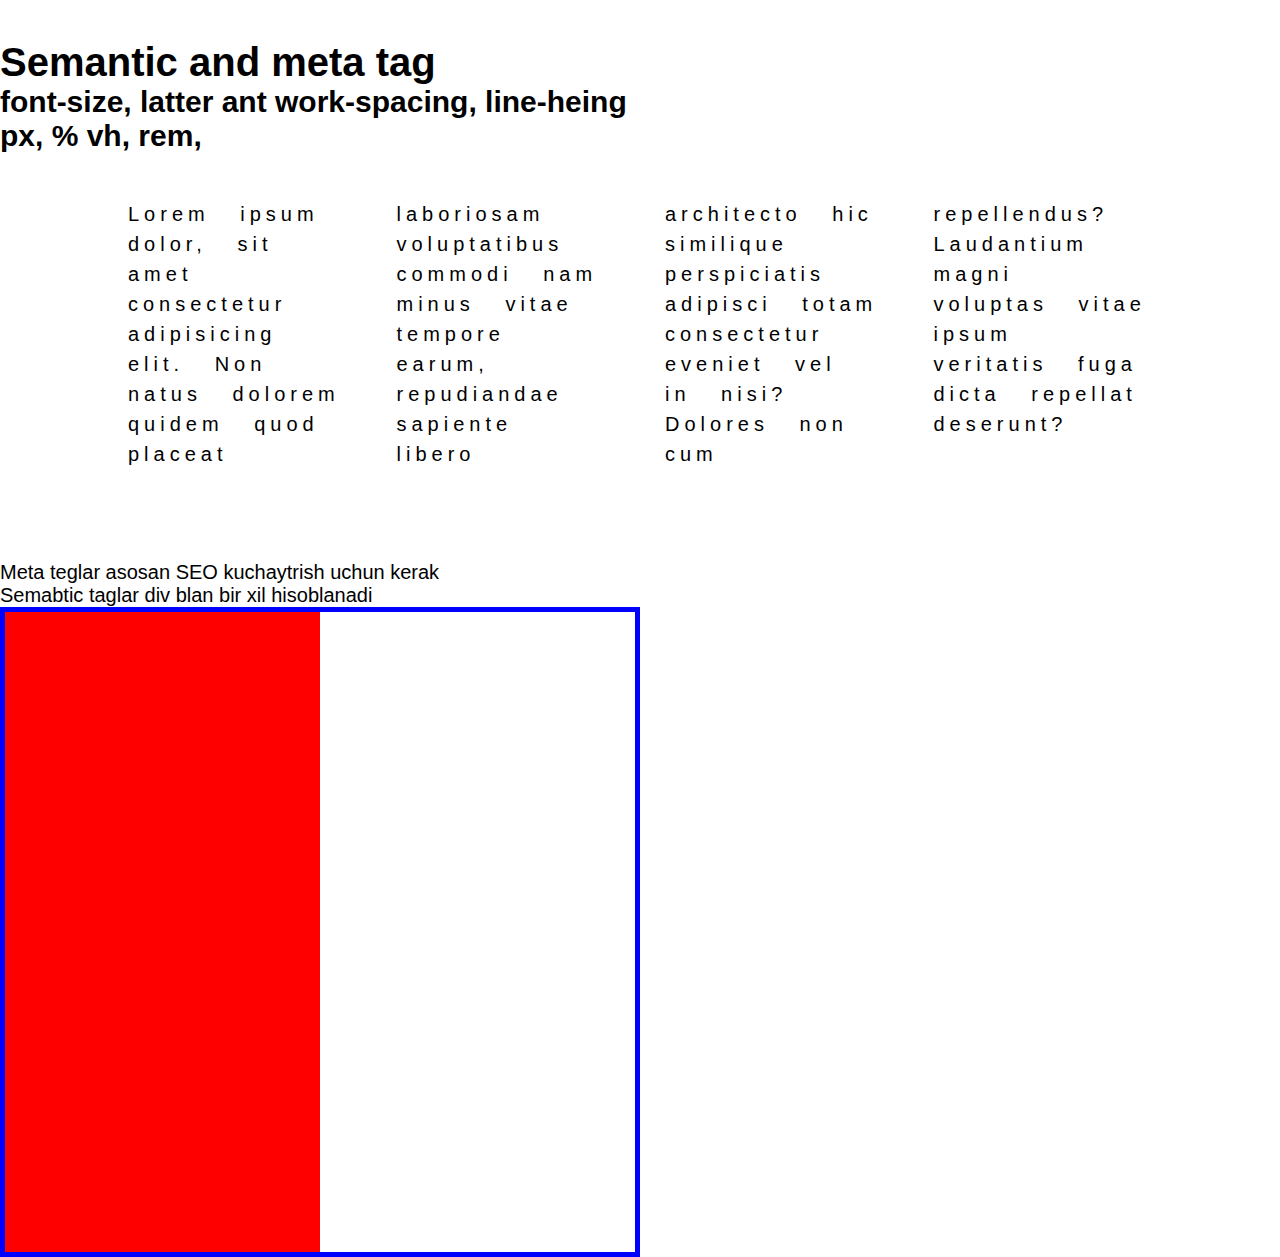
<file: index.html>
<!DOCTYPE html>
<html lang="en">
<head>
    <meta charset="UTF-8">
    <meta name="description" content="Talim uchun websayt">
    <meta name="keywords" content="talim, uquv markazi. ilm">
    <meta name="auther" content="Maxsudbek Mirzabekov">
    <meta name="viewport" content="width=device-width, initial-scale=1.0">
    <title>Document</title>
    <link rel="stylesheet" href="./style.CSS">
</head>
<body>
    <div class="continent">

        <h2 class="title">Semantic and meta tag</h2>
    </div>
    <h2>font-size, latter ant work-spacing, line-heing</h2>
    <h2>px, % vh, rem, <em></em></h2>
<br>
<br>
<p class="text">Lorem ipsum dolor, sit amet consectetur adipisicing elit.
     Non natus dolorem quidem quod placeat laboriosam voluptatibus
      commodi nam minus vitae tempore earum, repudiandae sapiente libero 
      architecto hic similique perspiciatis adipisci totam consectetur eveniet
       vel in nisi? Dolores non cum repellendus?
     Laudantium magni voluptas vitae ipsum veritatis fuga dicta repellat deserunt?</p>
     <br>
     <br>
     <br>
     <br>

       
    <ul>
        <li>Meta teglar asosan SEO kuchaytrish uchun kerak</li>
        <li>Semabtic taglar div blan bir xil hisoblanadi</li>
    </ul>

    <div class="wrapper">
        <div class="box"></div>
    </div>


    <!--sematic tags-->
    <header></header>
    <main></main>
    <nav></nav>


</body>
</html>
</file>
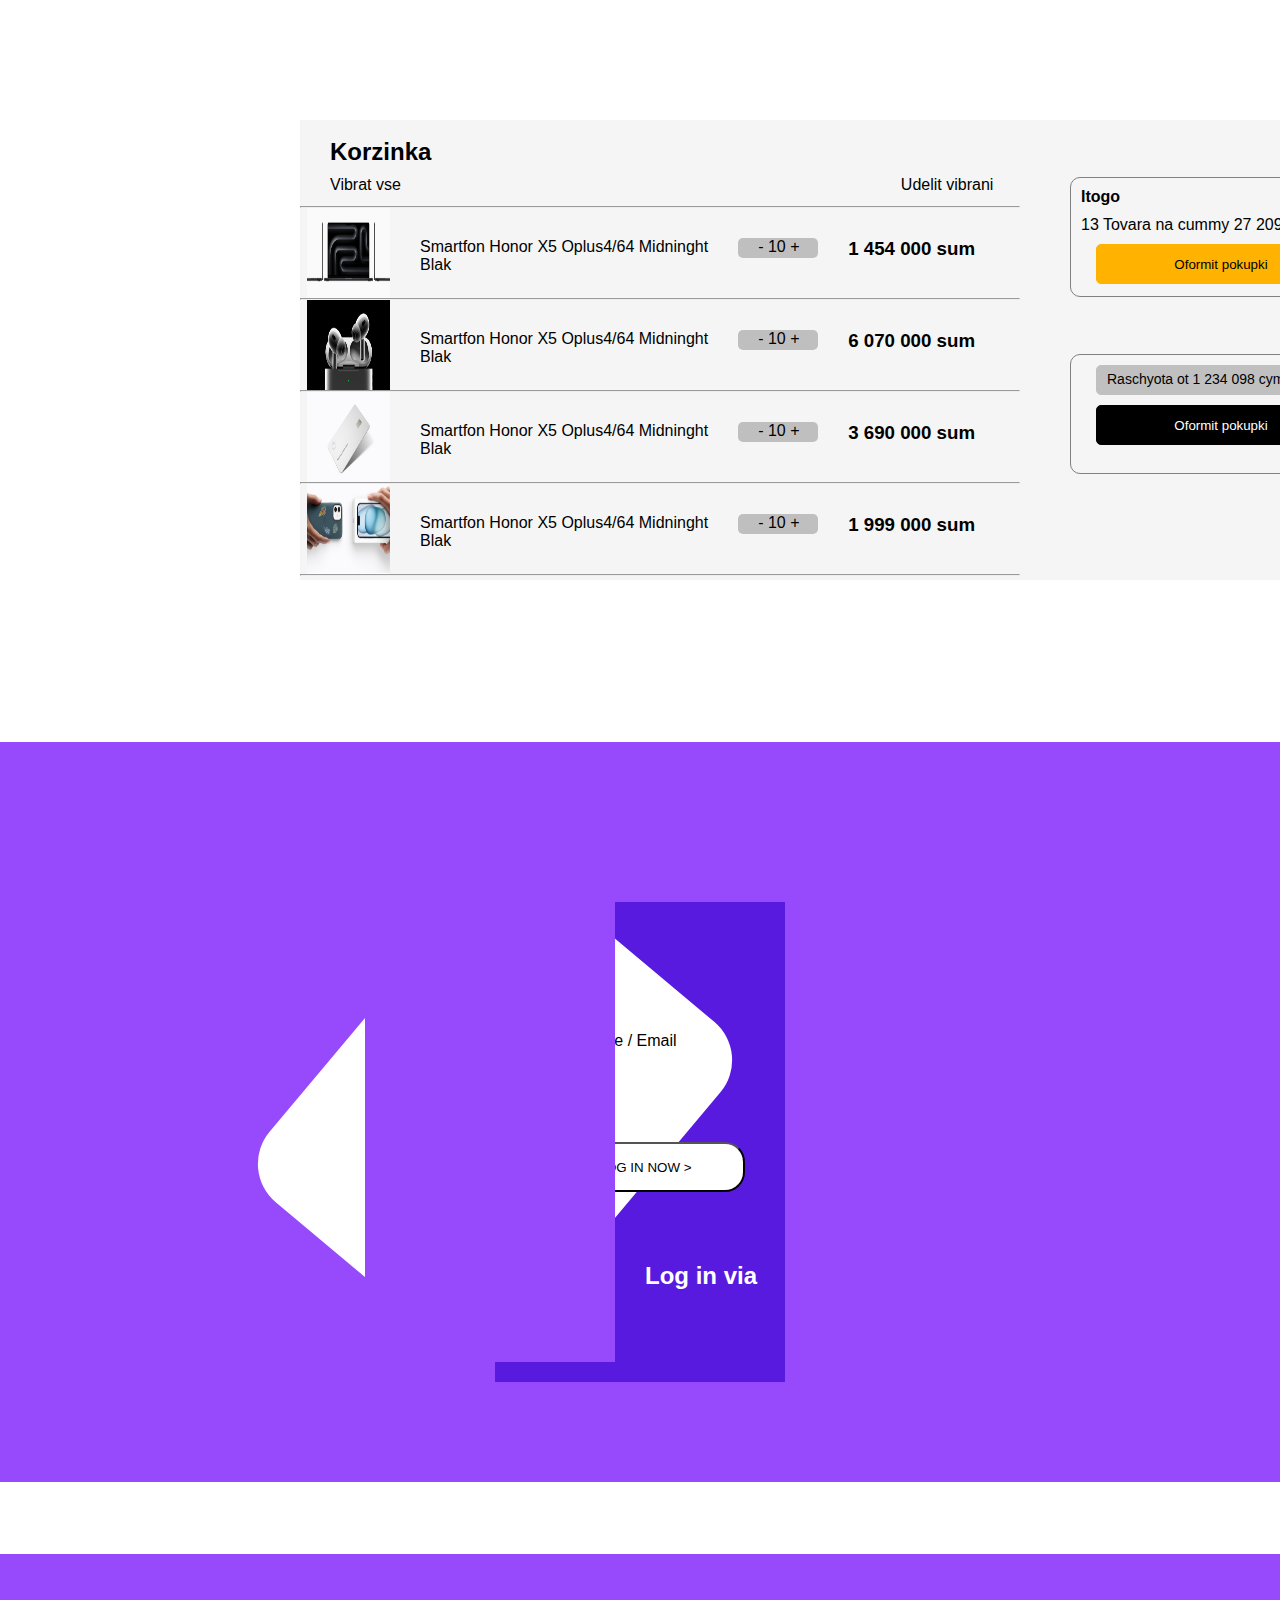
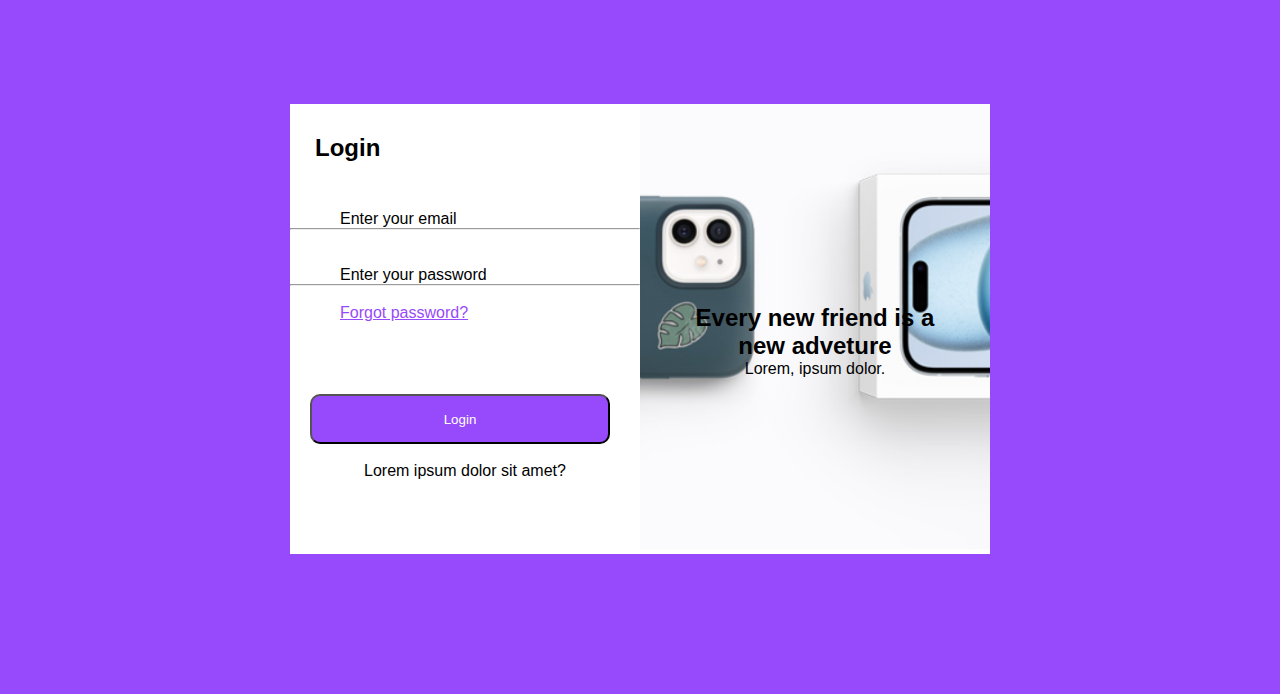
<file: uy ishi.html>
<!DOCTYPE html>
<html lang="en">
<head>
    <meta charset="UTF-8">
    <meta name="viewport" content="width=device-width, initial-scale=1.0">
    <title>Document</title>
    <link rel="stylesheet" href="./uy ishi.CSS">
</head>
<body>
    <div class="vcxz">

        <div class="box">
            <br>
            <h2>Korzinka</h2>
            <div class="box1">
                <p>Vibrat vse</p>
                <span>Udelit vibrani</span>
            </div>
            <hr>
            <div class="box2">
                <img src="./Аннотация 2023-12-21 184240.png" alt="">
                <p>Smartfon Honor X5 Oplus4/64 Midninght <br> Blak</p>
                <div class="wrapper">- 10 +</div>
                <h3>1 454 000 sum</h3>
            </div>
            <hr>
            <div class="box2">
                <img src="./Аннотация 2023-12-21 184347.png" alt="">
                <p>Smartfon Honor X5 Oplus4/64 Midninght <br> Blak</p>
                <div class="wrapper">- 10 +</div>
                <h3>6 070 000 sum</h3>
            </div>
            <hr>
            <div class="box2">
                <img src="./Аннотация 2023-12-21 184420.png" alt="">
                <p>Smartfon Honor X5 Oplus4/64 Midninght <br> Blak</p>
                <div class="wrapper">- 10 +</div>
                <h3>3 690 000 sum</h3>
            </div>
            <hr>
            <div class="box2">
                <img src="./Аннотация 2023-12-21 184445.png" alt="">
                <p>Smartfon Honor X5 Oplus4/64 Midninght <br> Blak</p>
                <div class="wrapper">- 10 +</div>
                <h3>1 999 000 sum</h3>
            </div>
            <hr>
            
    
        </div>
        <div class="box3">
            <div class="wrapper5">
                <h4>Itogo</h4>
                
                <p>13 Tovara na cummy  27 209 000 cum</p>
                <button class="btn">Oformit pokupki</button>
                
            </div>
            <div class="wrapper5">
                
                <div class="wrapper6"> Raschyota ot 1 234 098 cym/25mes</div>
                <button class="btn1">Oformit pokupki</button>
                
            </div>
    
        </div>
    </div>
    <br>
    <br>
    <br>
    <br>
    <br>
    <br>
    <br>
    <br>
    <br>
    
    <div class="back">
        <div class="box5">
             <div class="box6"></div>
             <p class="clas">User name / Email</p>

             <p class="class">Password</p>
             <button class="btn2">LOG IN NOW ></button>
             <h2 class="log">Log in via</h2>
        </div>
         <div class="box7"></div>
         <div class="box8"></div>
    </div>
    <br>
    <br>
    <br>
    <br>
    <div class="back1">
        <div class="box10">
            <h2>Login</h2>
            <br>

            <p>Enter your email</p>
            <hr>
            <br>
            <br>
            <p>Enter your password</p>
            <hr>
            <br>
            <a href="">Forgot password?</a>
            <br>
            <br>
            <br>
            <br>
            <br>
        

            <button class="btn20">Login</button>
            <br>
            <br>
            <p class="zxc">Lorem ipsum dolor sit amet? </p>
        </div>
        <div class="box11">
            
            <h2>Every new friend is a <br> new adveture</h2>
            <p>Lorem, ipsum dolor.</p>

        </div>
    </div>
</body>
</html>
</file>
<file: style.CSS>
*{
    margin: 0;
    padding: 0;
    box-sizing: border-box;
    font-family: sans-serif;
}
.text{
    width: 80%;
    margin: auto;

    line-height: 1.5;
    word-spacing: 20px;
    letter-spacing: 5px;
    font-weight: 100;


    columns: 4;
    column-gap: 50px;
}
.wrapper{
    width: 50vw;
    border: 5px solid blue;
}
.box{
    width: 50%;
    height: 50vw;
    background: red;
}
html{
    font-size: 20px;
}
.continent{
    font-size: 30px;
}
.title{
    /* 1rem-16px-html meros oladi*/
    /* 1em-16px - atasidan meros oladi*/
    font-size: 2rem;
    margin-top: 1em ;

}






































































h1


h1







h1


























h1












h1
</file>
<file: uy ishi.CSS>
*{
    margin: 0;
    padding: 0;
    box-sizing: border-box;
    font-family: sans-serif;
}
.vcxz{
    display: flex;
     padding-top: 120px;
     padding-left: 300px;
    
}
.box{
    width: 720px;
    height: 460px;
    background: whitesmoke;
   
    
    
}
.box h2{
    padding-left: 30px;
}
.box1{
    width: 720px;
    height: 40px;
    
    display: flex;
    gap: 500px;
    padding: 10px 10px;
    margin-left: 20px;
}
.box2{
    display: flex   ;
    gap: 30px;
}
.box img{
    width: 90px;
    height: 90px;
    padding-left: 1%;

}
.box2 p,
h3{
    padding-top: 30px;
}
.wrapper{
    width: 80px;
    height: 20px;
    background: rgb(192, 191, 191);
        border-radius: 5px;
        padding-left: 20px;
        margin-top: 30px;
}


.box3{
    width: 400px;
    height: 460px;
    background: whitesmoke;
}
.wrapper5{
    width: 300px;
    height: 120px;
    border: 1px solid gray;
    border-radius: 10px;
    
    margin-top: 57px;
    margin-left: 50px;
}
.wrapper5 h4{
    padding: 10px 10px;
}
.wrapper5 p{
    padding-left: 10px;
}
.btn{
    width: 250px;
    height: 40px;
    background: rgb(255, 179, 0);
    border: 1px solid rgb(255, 179, 0);
   border-radius: 5px;
   margin-top: 10px;
   margin-left: 25px;
}
.wrapper6{
    width: 250px;
    height: 30px;
background: rgb(193, 192, 192);
font-size: 14px;
border: 1px solid rgb(193, 192, 192);
padding-left: 10px;
padding-top: 5px;
   border-radius: 5px;
   margin-top: 10px;
   margin-left: 25px;
}
.btn1{
    width: 250px;
    height: 40px;
    background: black;
    border: 1px solid black;
   border-radius: 5px;
   margin-top: 10px;
   margin-left: 25px;
   color: white;
}










.back{
    width: 100%;
    height: 740px;
    background: rgb(151, 74, 251);
    padding-top: 160px;
    position: relative;
}
.box5{
    width: 290px;
    height: 480px;
    background:rgb(89, 26, 223) ;
    margin: auto;
    position:relative;
}
.box6{
    width: 320px;
    height: 420px;
    background: white;
    border-radius: 50px;
    position: absolute;
    transform: rotate(40deg);
    right: 130px;

}
.box7{
    width: 200px;
    height: 100px;
    background:rgb(151, 74, 251);
    position: absolute;
    bottom: 580px;
    left: 500px;
}
.box8{
    width: 250px;
    height: 500px;
    background:rgb(151, 74, 251) ;
    position: absolute;
    bottom: 120px;
    left: 365px;
}
.clas{
    position: absolute;
    top: 130px;
    left: 50px;
}
.class{
    position: absolute;
    top: 180px;
    left: 50px;
    

}
.btn2{
    width: 200px;
    height: 50px;
    background: white;
    position: absolute;
    border-radius: 20px;
    top: 240px;
    left: 50px;
}
.log{
    color: white;
    position: absolute;
    top: 360px;
    left: 150px;
}



.back1{
    width: 100%;
    height: 740px;
    background: rgb(151, 74, 251);
    padding-top: 150px;
   display: flex;
justify-content: center;
}
.box10{
    width: 350px;
    height: 450px;
    background: white;

}
.box11{
    width: 350px;
    height: 450px;
    background: white;
    
    background: url(./Аннотация\ 2023-12-21\ 184445.png) no-repeat center/cover;
    text-align: center;
    padding-top: 200px;
}
.box10 h2{
    padding: 30px 25px;
}
.box10 p{
    padding: 0 50px;
}
.box10 a{
    color:rgb(151, 74, 251) ;
    padding: 20px 50px;
}
.btn20{
    width: 300px;
    height: 50px;
    background: rgb(151, 74, 251);
    margin-left: 20px;
    border-radius: 10px;
    color: white;
}
.zxc{
    text-align: center;
}
</file>
